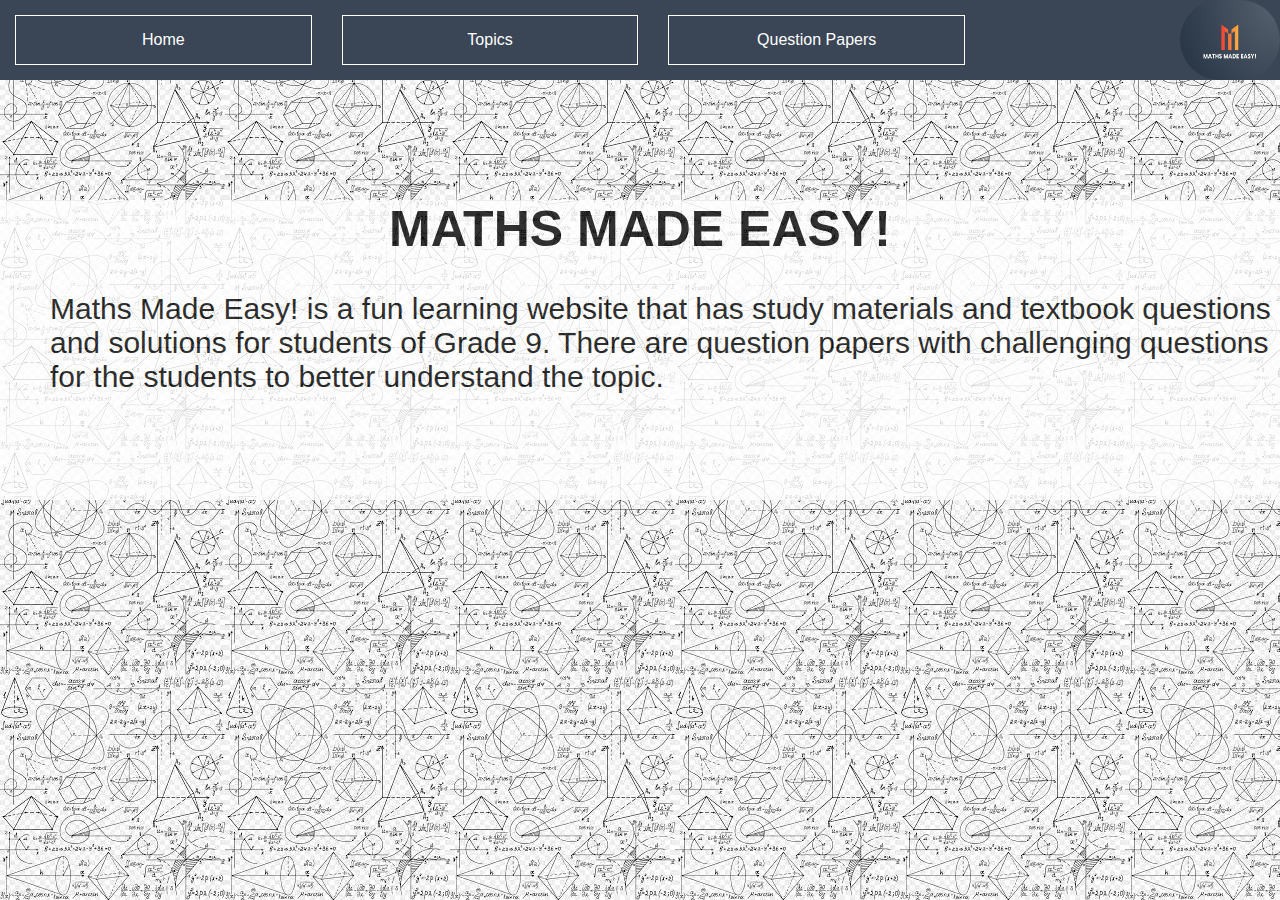
<file: index.html>
<html>
    <head>
        <title>MATHS MADE EASY!</title>
        <link rel = "stylesheet" href = "app.css">
    </head>
    <div class="rectangle">
    <p class="p" align="center"><strong>MATHS MADE EASY!</strong></p>
    <p class="p1"><br>Maths Made Easy! is a fun learning website that has study materials and textbook questions and solutions for students of Grade 9. There are question papers with challenging questions for the students to better understand the topic.</p>
</div>
    <body>
        <div class="menu-bar">
        <ul>
            <li><a href="index.html">Home</a></li>
            <li><a href="#">Topics</a>
                <div class="sub-menu-1 ">
                    <ul>
                        <li><a href="n.html">Number Systems</a></li>
                        <li><a href="p1.html">Polynomials</a></li>
                        <li><a href="l1.html">Linear Equation in Two Variables</a></li>
                        <li><a href="e1.html">Introduction to Euclid's Geometry</a></li>
                    </ul>
                </div>
            </li>
            <li><a href="#">Question Papers</a>
                <div class="sub-menu-2">
            <ul>
                <li class="menu"><a href="#">Questions Papers</a>
                    <div class="menus">
                <ul>
                    <li><a href="n1.html">Number Systems</a></li>
                    <li><a href="p2.html">Polynomials</a></li>
                    <li><a href="l2.html">Linear Equation in Two Variables</a></li>
                    <li><a href="e2.html">Introduction to Euclid's Geometry</a></li>
                </ul>
            </div>
                <li class="menu-2">Textbook Questions & Solutions
                    <div class="menu2">
                    <ul>
                        <li><a href="t.html">Number Systems</a></li>
                        <li><a href="p.html">Polynomials</a></li>
                        <li><a href="l.html">Linear Equation in Two Variables</a></li>
                        <li><a href="e.html">Introduction to Euclid's Geometry</a></li>
                        <li><a href="li.html">Lines and Angles</a></li>
                    </ul>
                </div>
                </li>
            </li>
            </ul>
        </div>
    </li>
        <img src = "logom.png" height="100" width="100">
    </body>
</html>
</file>
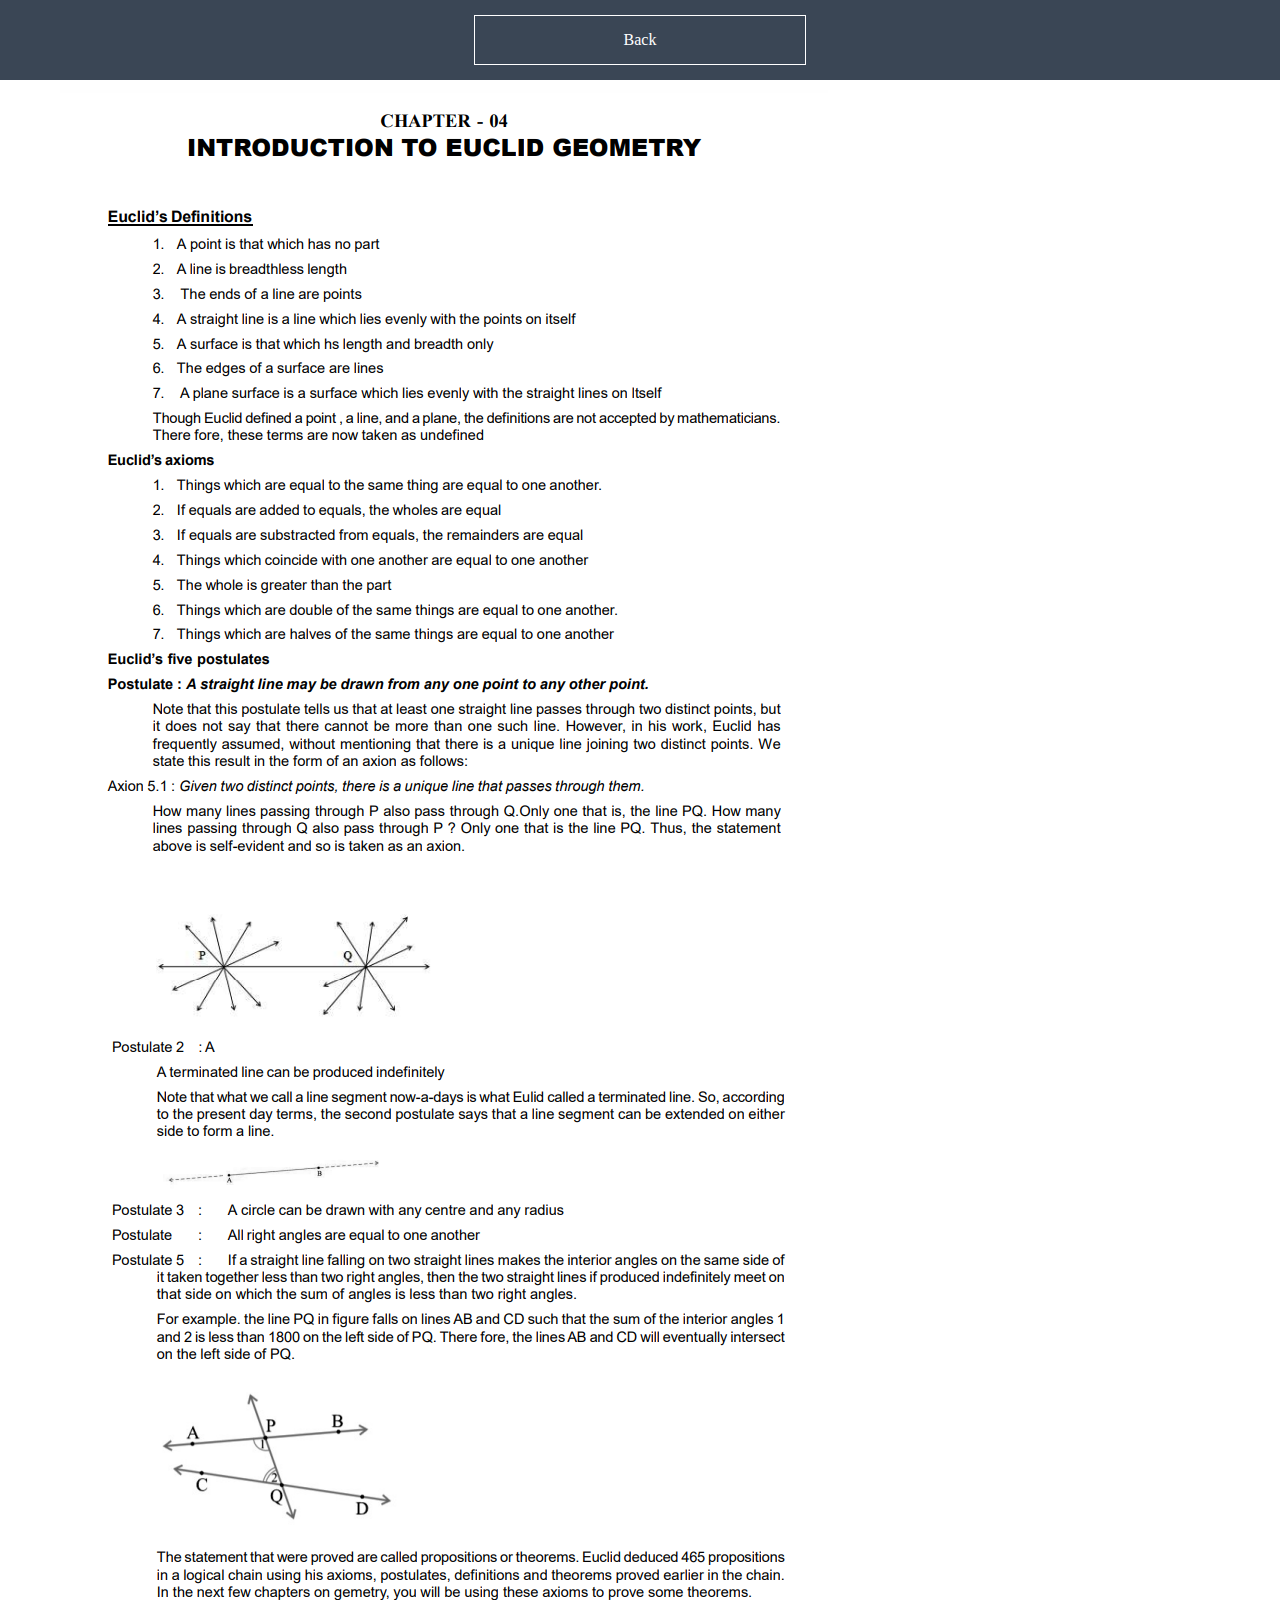
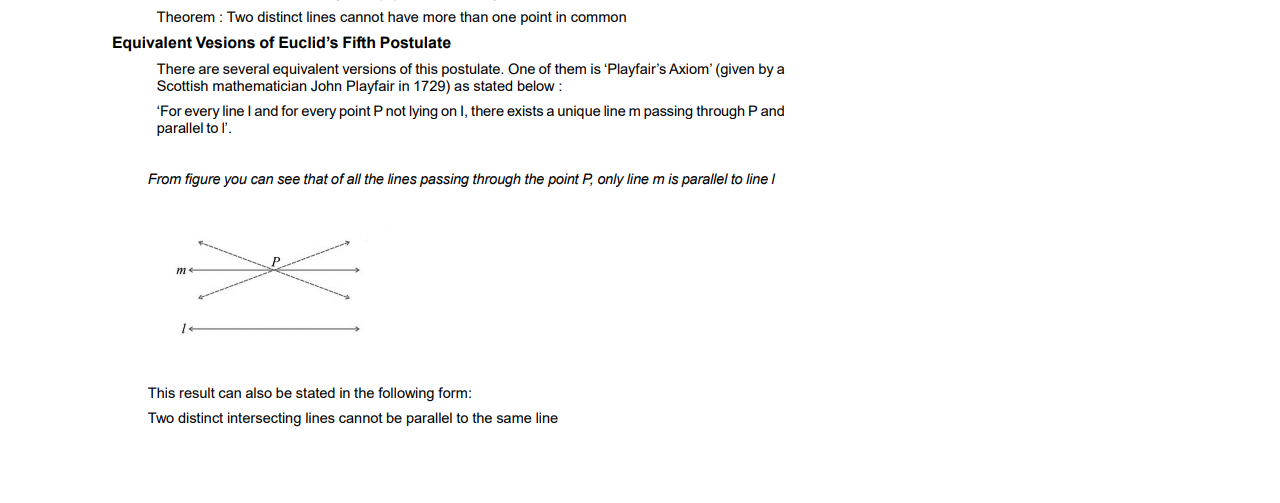
<file: e1.html>
<html>
    <div class="o">
        <ul>
            <li><a href="index.html">Back</a></li>
        </ul>
    </div>
    <img src="17.png">
    <img src="18.png">
    <img src="19.png">

    <style>
        *{
            margin: 0;
            padding: 0;
        }
        .o {
    background-color: #3A4655;
    text-align: center;
}
.o ul {
    display: inline-flex;
    list-style: none;
    color: white;
}
.o ul li {
    width: 300px;
    margin: 15px;
    padding: 15px;
    border: 1px white solid;
}
.o ul li a {
    text-decoration: none;
    color: white;
}
.o ul li:hover {
    background: #4D5866;
}
img {
    margin-left: 50;
    padding: 10;
}
    </style>
</html>
</file>
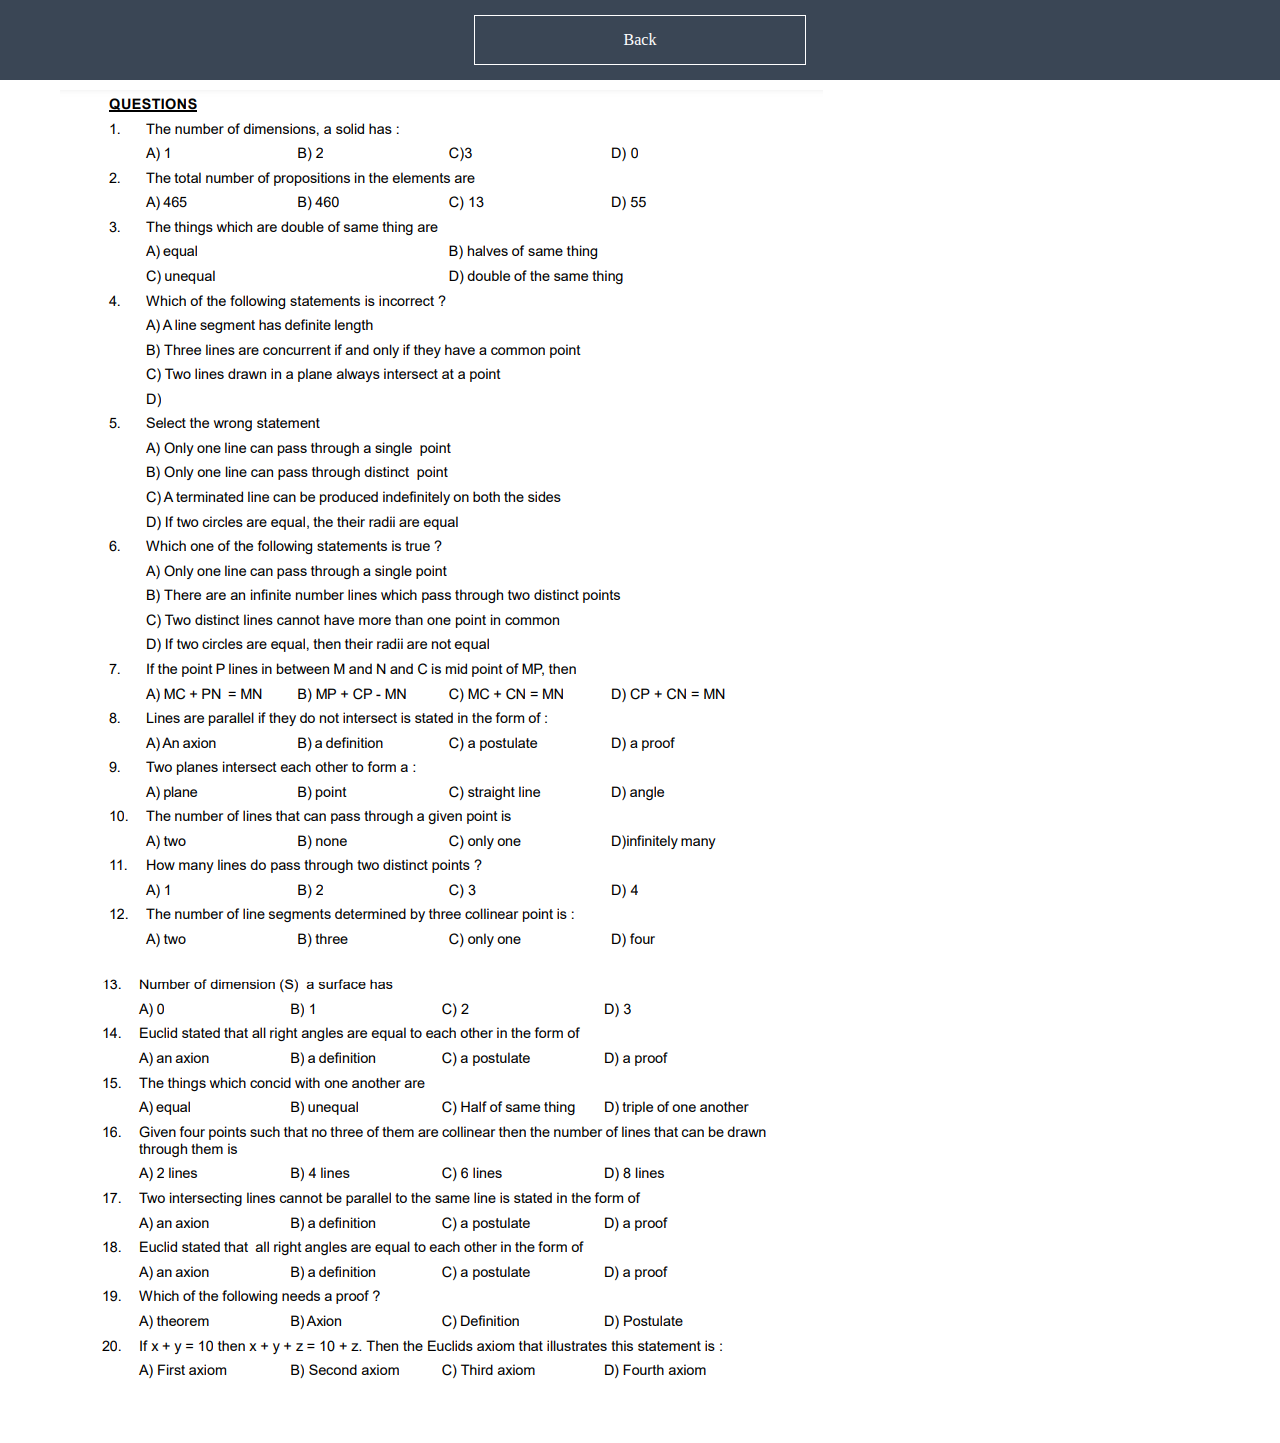
<file: e2.html>
<html>
    <div class="o">
        <ul>
            <li><a href="index.html">Back</a></li>
        </ul>
    </div>
    <img src="30.png">
    <img src="31.png">
    <style>
        *{
            margin: 0;
            padding: 0;
        }
        .o {
    background-color: #3A4655;
    text-align: center;
}
.o ul {
    display: inline-flex;
    list-style: none;
    color: white;
}
.o ul li {
    width: 300px;
    margin: 15px;
    padding: 15px;
    border: 1px white solid;
}
.o ul li a {
    text-decoration: none;
    color: white;
}
.o ul li:hover {
    background: #4D5866;
}
img {
    margin-left: 50;
    padding: 10;
}
    </style>
</html>
</file>
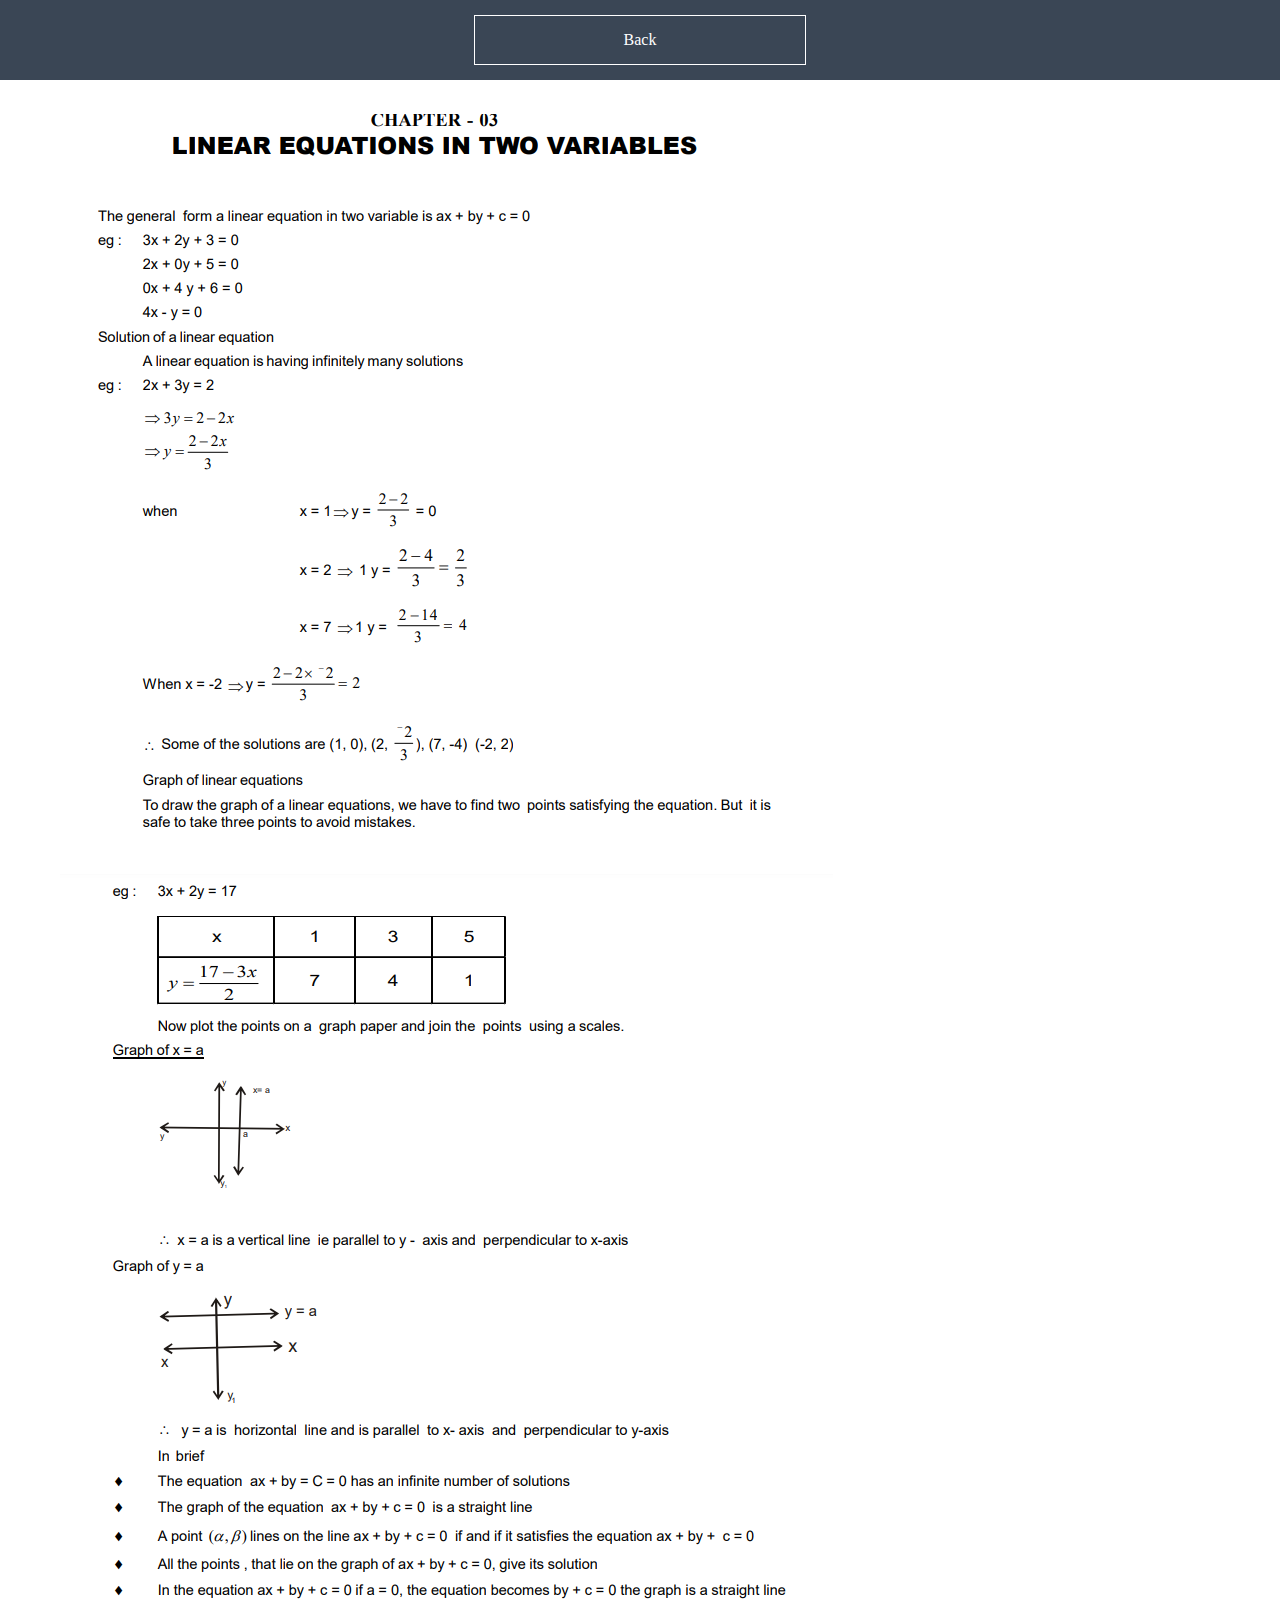
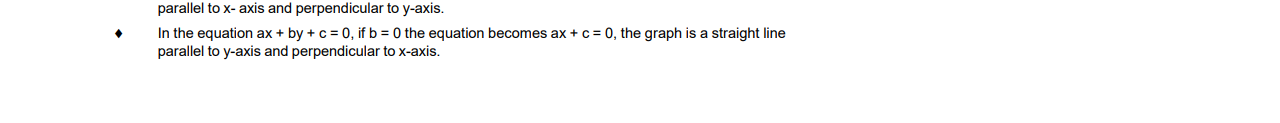
<file: l1.html>
<html>
    <div class="o">
        <ul>
            <li><a href="index.html">Back</a></li>
        </ul>
    </div>
    <img src="15.png">
    <img src="16.png">
    <style>
        *{
            margin: 0;
            padding: 0;
        }
        .o {
    background-color: #3A4655;
    text-align: center;
}
.o ul {
    display: inline-flex;
    list-style: none;
    color: white;
}
.o ul li {
    width: 300px;
    margin: 15px;
    padding: 15px;
    border: 1px white solid;
}
.o ul li a {
    text-decoration: none;
    color: white;
}
.o ul li:hover {
    background: #4D5866;
}
img {
    margin-left: 50;
    padding: 10;
}
    </style>
</html>
</file>
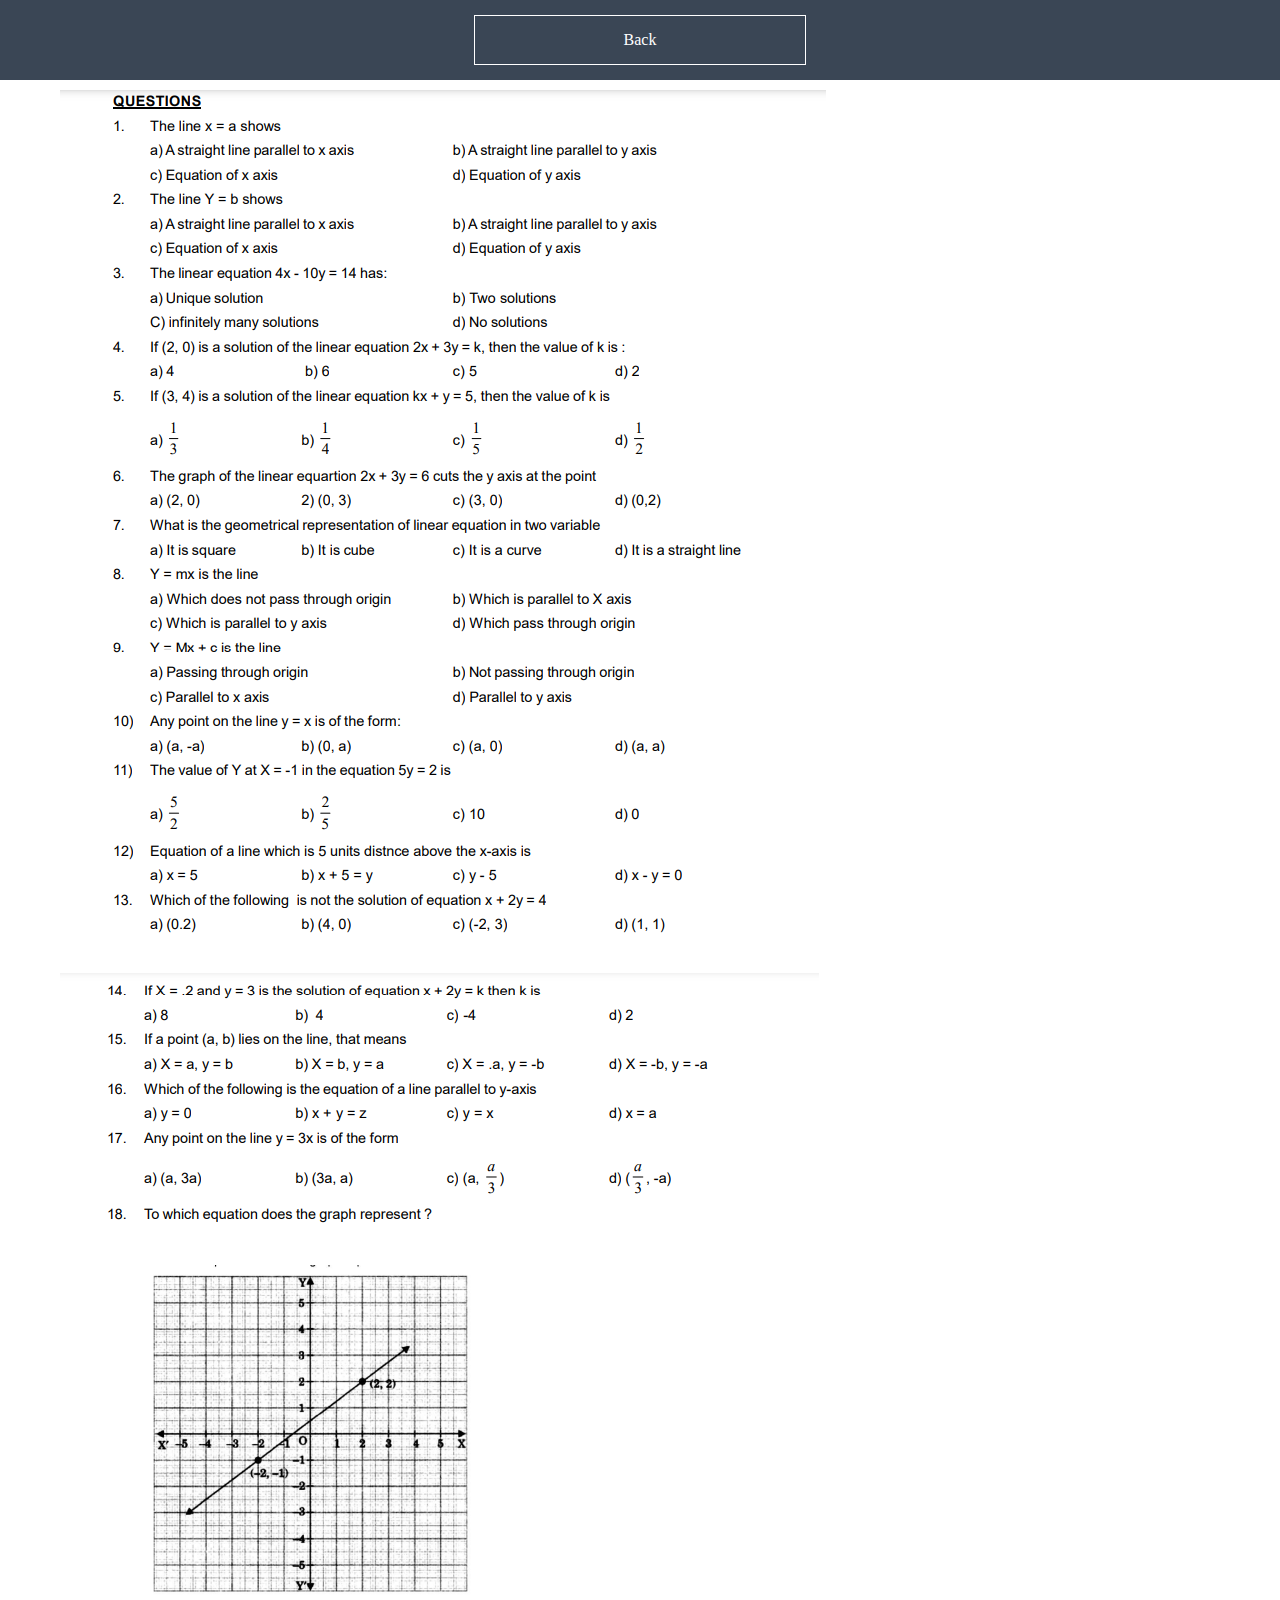
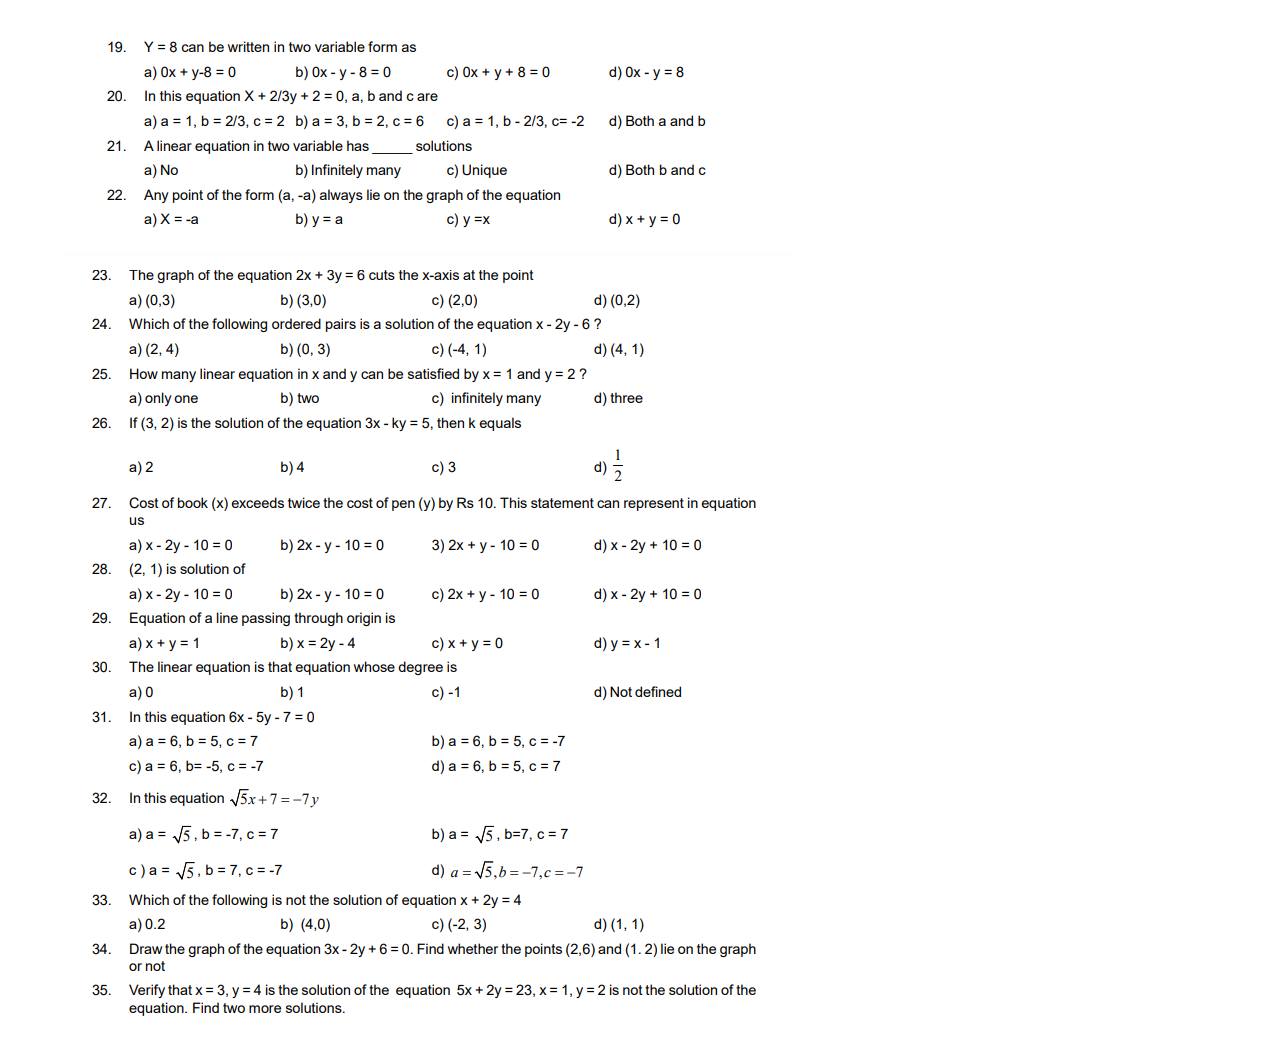
<file: l2.html>
<html>
    <div class="o">
        <ul>
            <li><a href="index.html">Back</a></li>
        </ul>
    </div>
    <img src="27.png">
    <img src="28.png">
    <img src="29.png">
    <style>
        *{
            margin: 0;
            padding: 0;
        }
        .o {
    background-color: #3A4655;
    text-align: center;
}
.o ul {
    display: inline-flex;
    list-style: none;
    color: white;
}
.o ul li {
    width: 300px;
    margin: 15px;
    padding: 15px;
    border: 1px white solid;
}
.o ul li a {
    text-decoration: none;
    color: white;
}
.o ul li:hover {
    background: #4D5866;
}
img {
    margin-left: 50;
    padding: 10;
}
    </style>
</html>
</file>
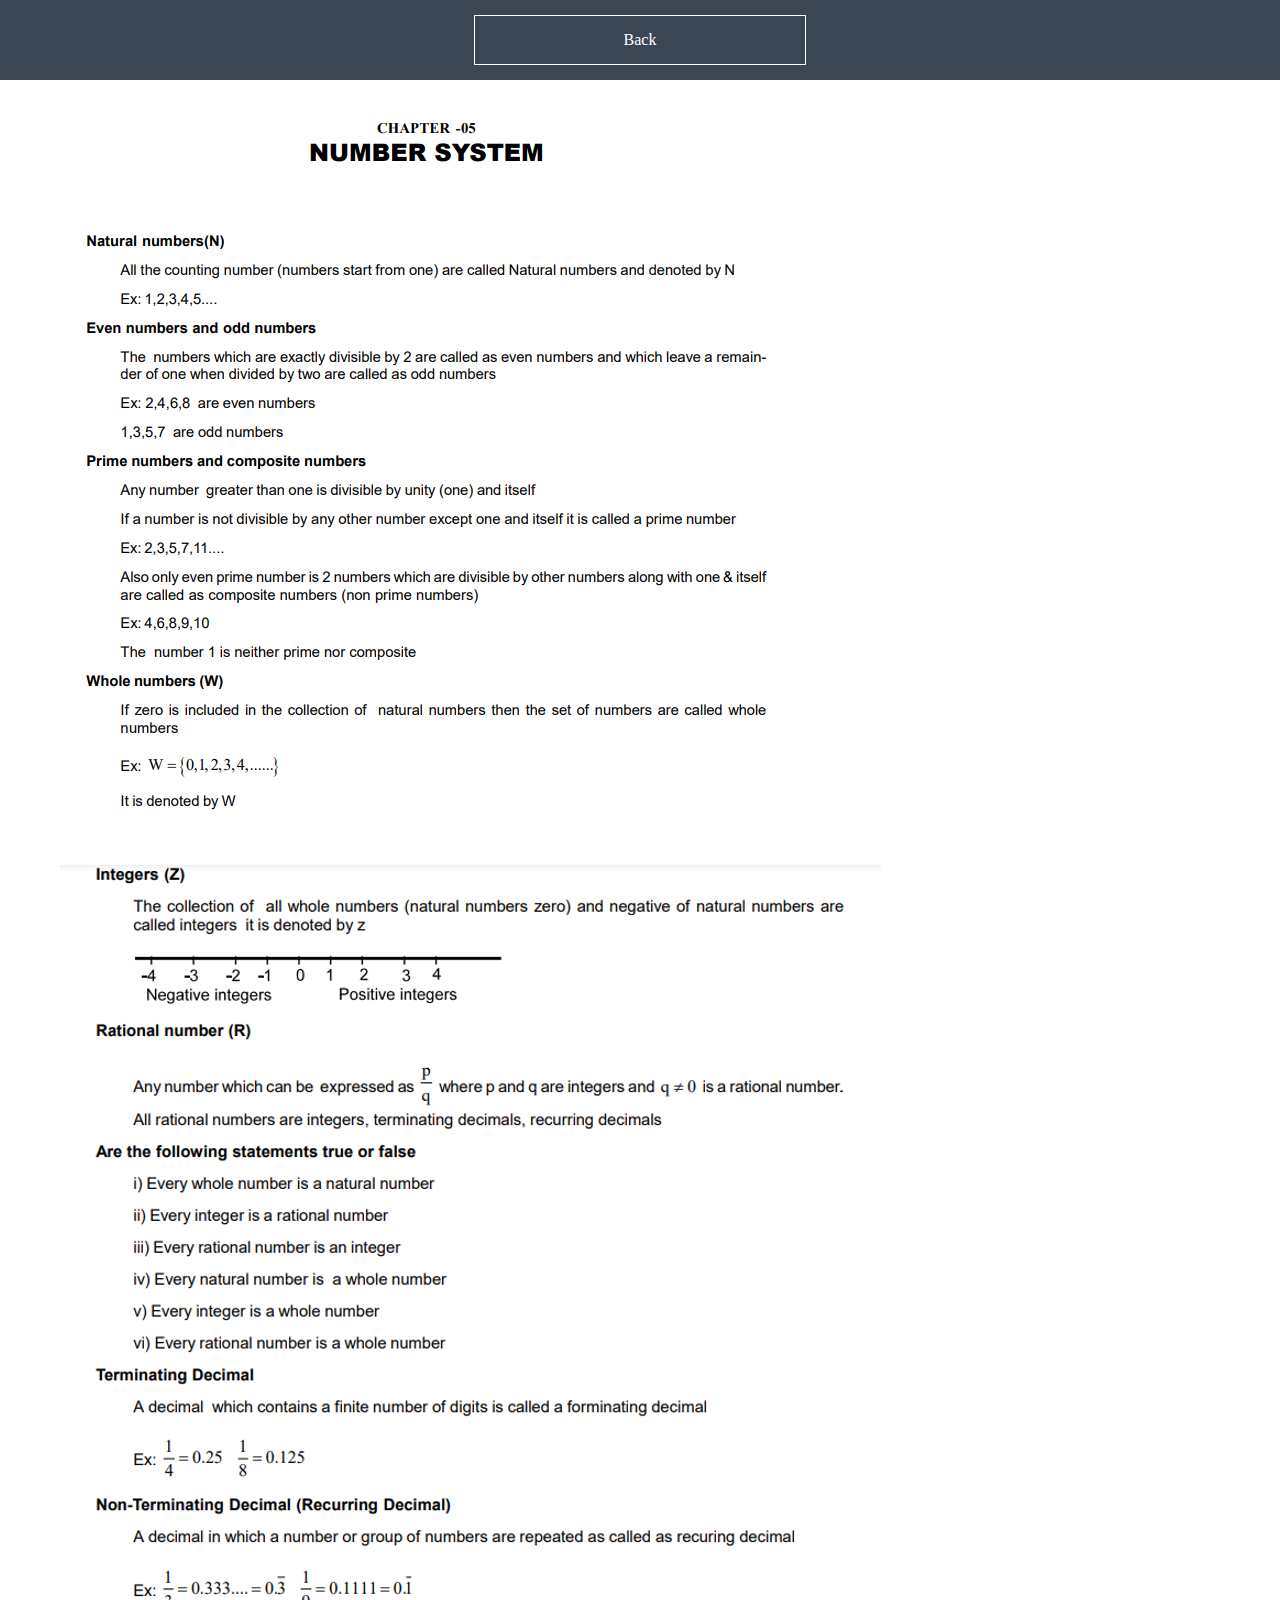
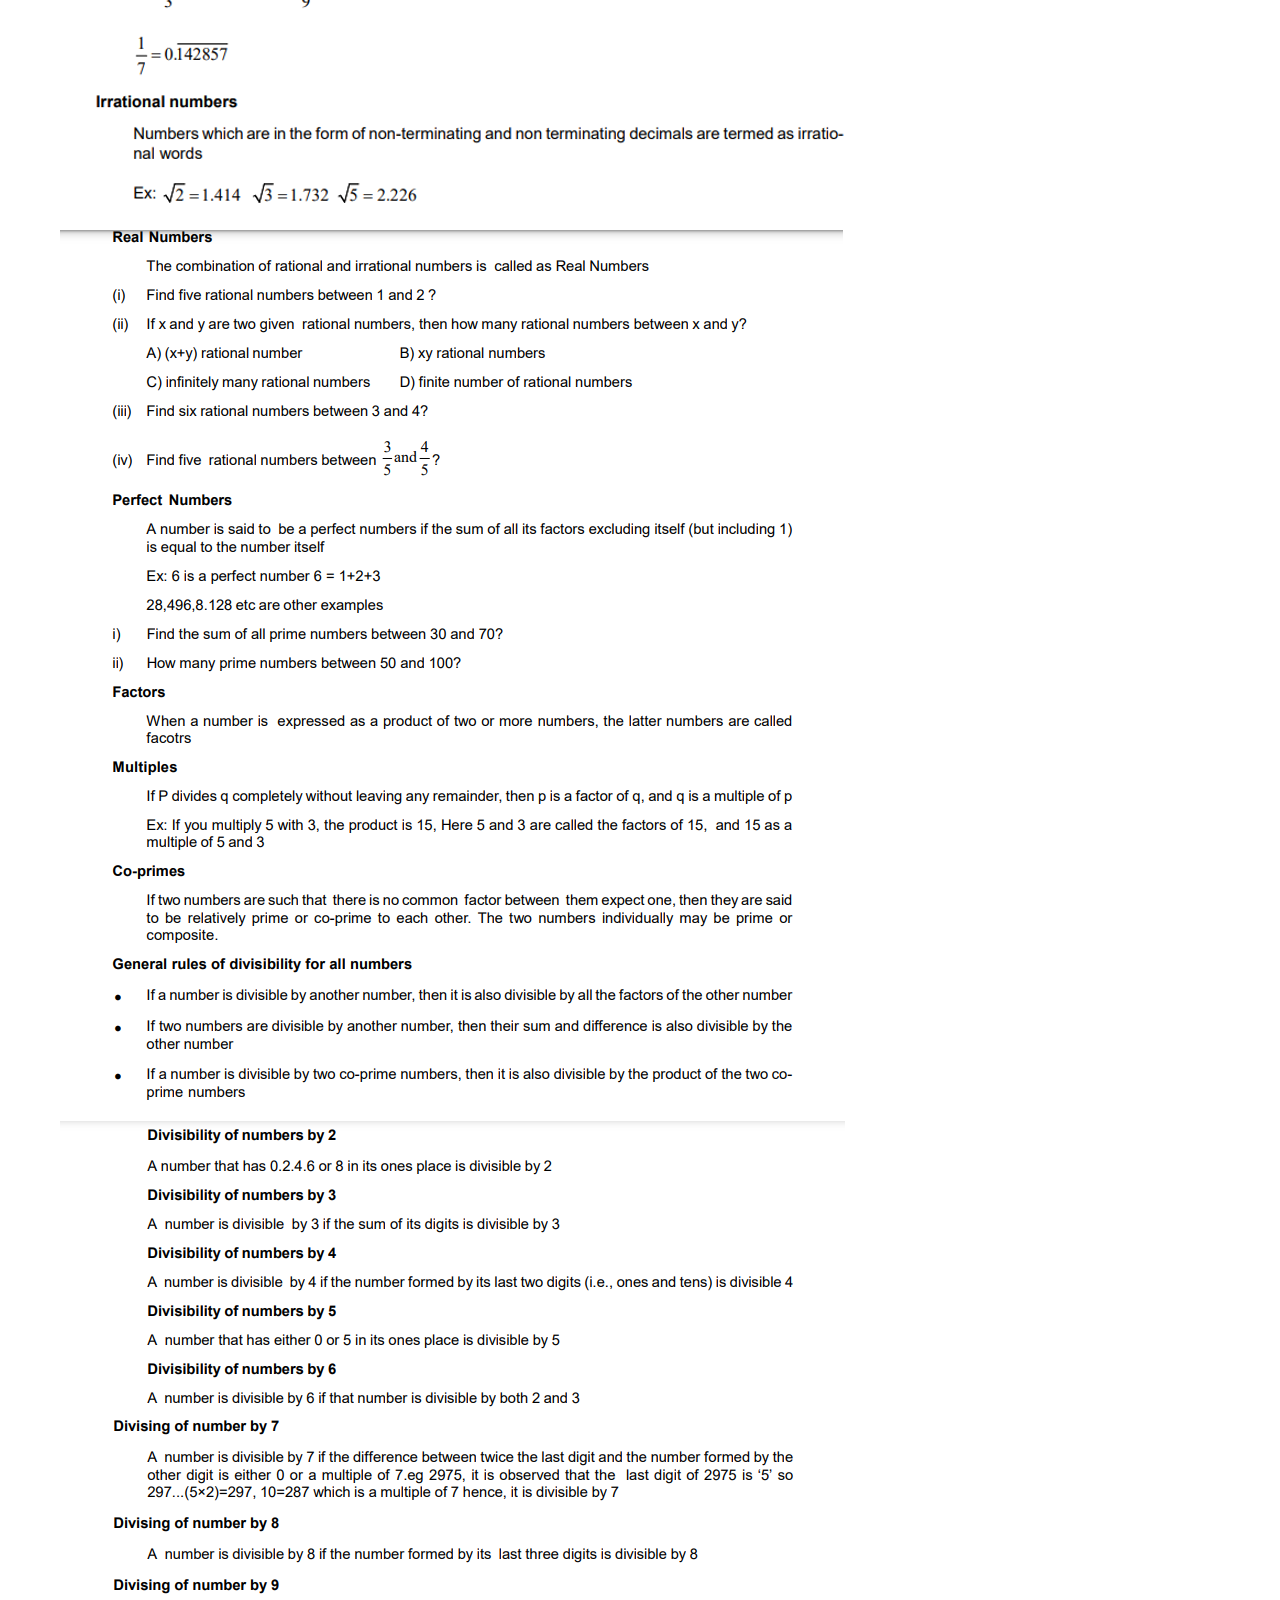
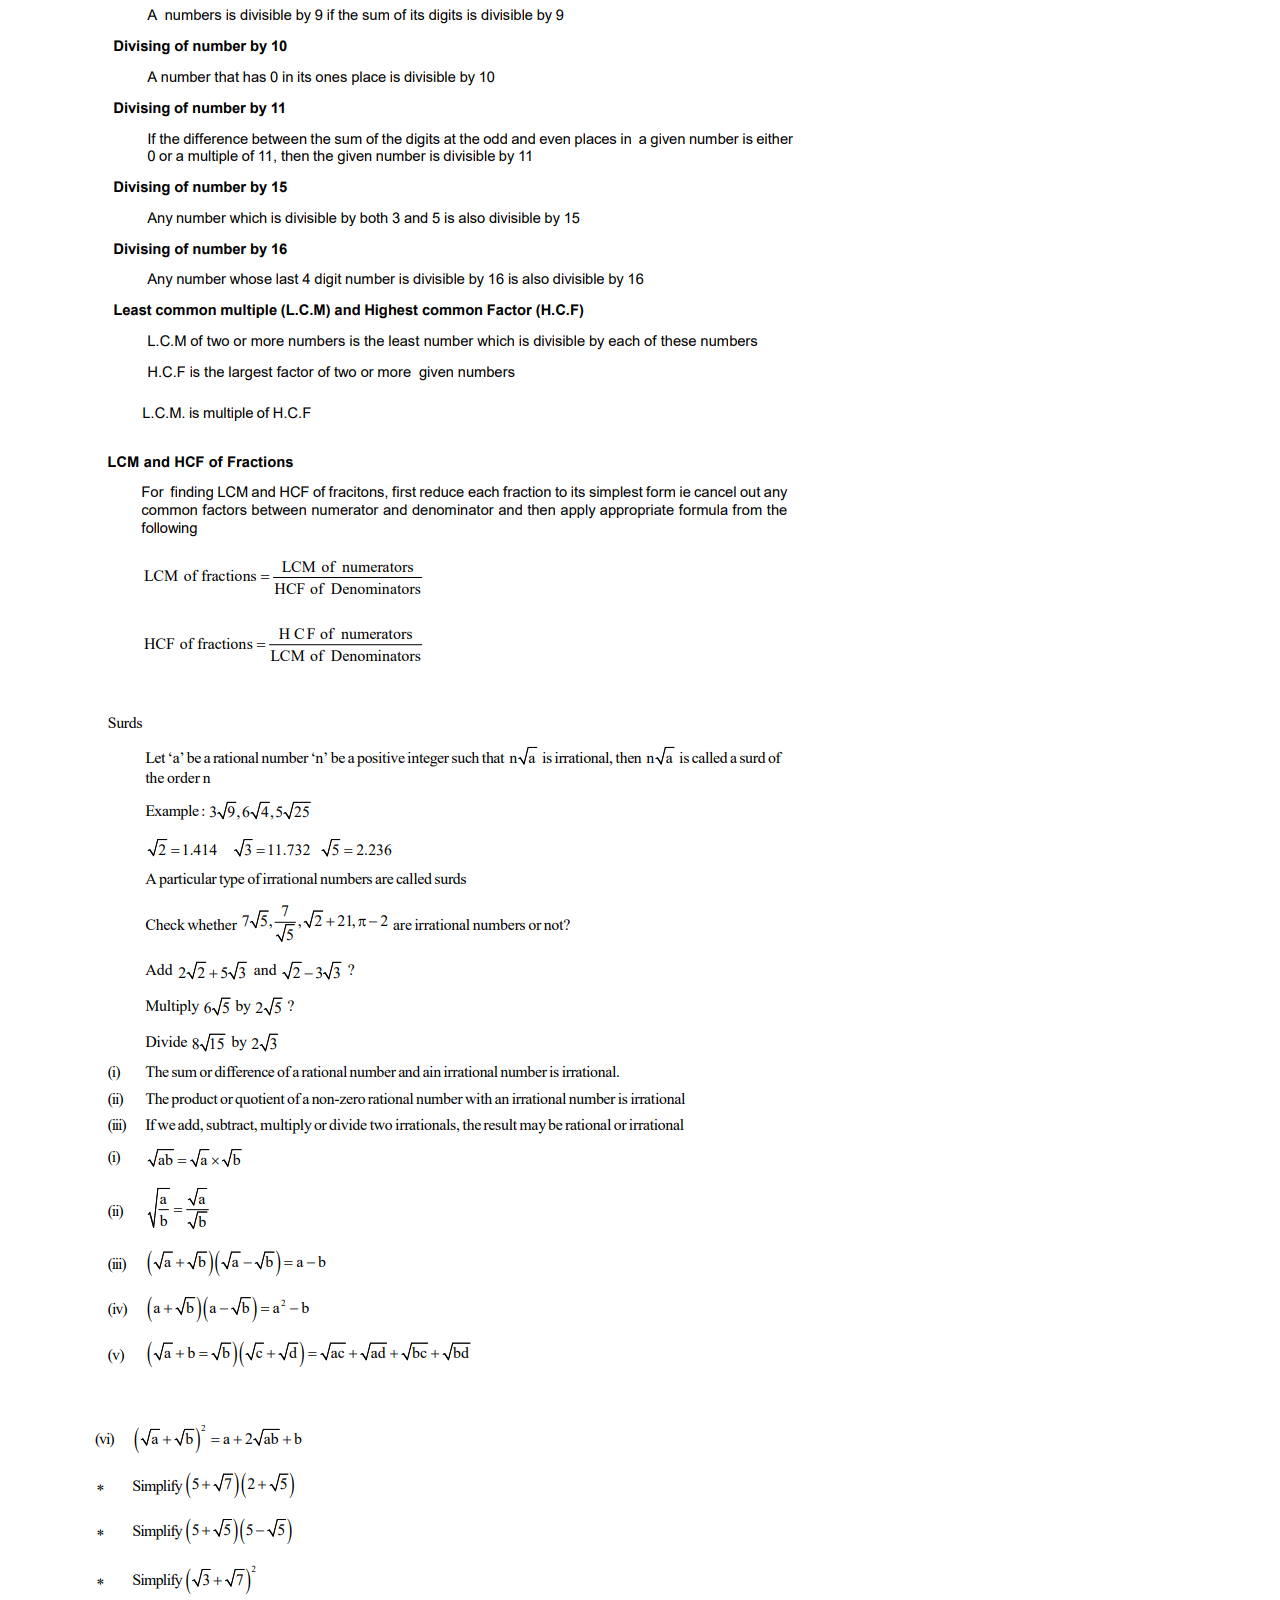
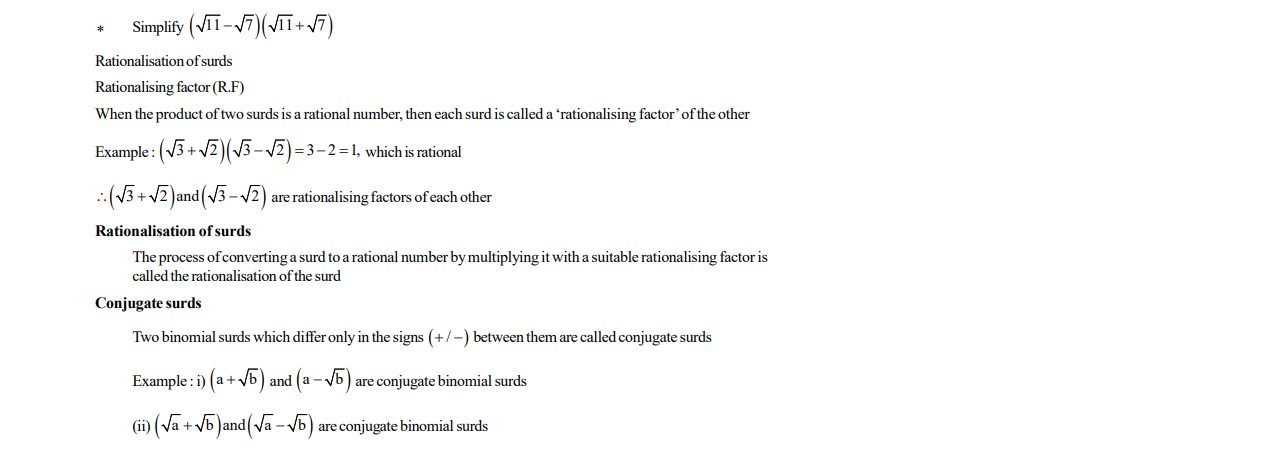
<file: n.html>
<html>
    <div class="o">
        <ul>
            <li><a href="index.html">Back</a></li>
        </ul>
    </div>
    <img src="1.png">
    <img src="2.png">
    <img src="3.png">
    <img src="4.png">
    <img src="5.png">
    <img src="6.png">
    <img src="22.png">
    <img src="23.png">
    <style>
        *{
            margin: 0;
            padding: 0;
        }
        .o {
    background-color: #3A4655;
    text-align: center;
}
.o ul {
    display: inline-flex;
    list-style: none;
    color: white;
}
.o ul li {
    width: 300px;
    margin: 15px;
    padding: 15px;
    border: 1px white solid;
}
.o ul li a {
    text-decoration: none;
    color: white;
}
.o ul li:hover {
    background: #4D5866;
}
img {
    margin-left: 50;
    padding: 10;
}
    </style>
</html>
</file>
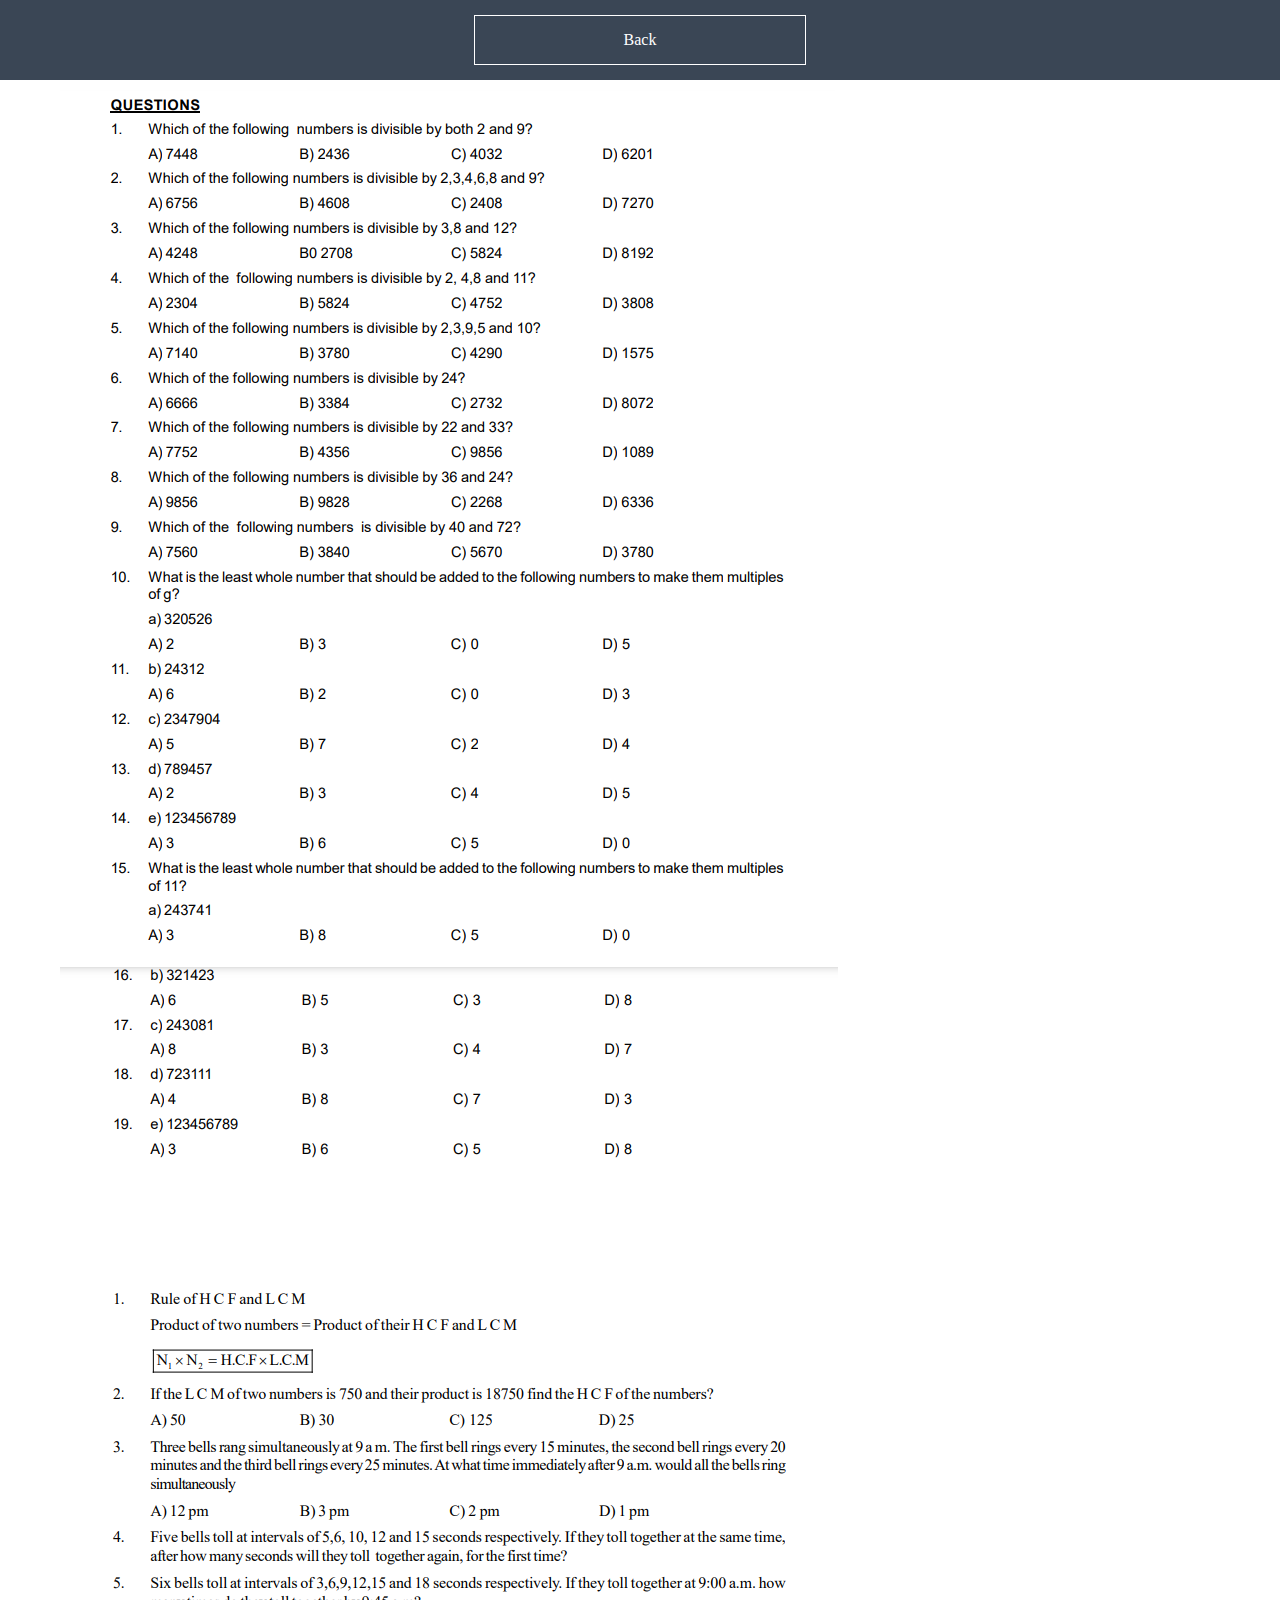
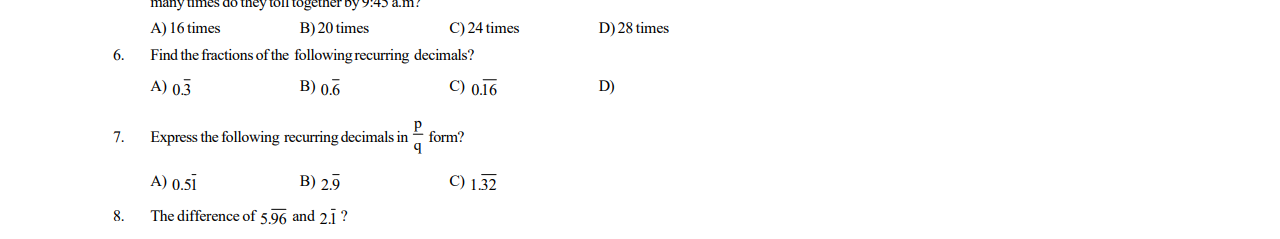
<file: n1.html>
<html>
    <div class="o">
        <ul>
            <li><a href="index.html">Back</a></li>
        </ul>
    </div>
    <img src="20.png">
    <img src="21.png">
    <style>
        *{
            margin: 0;
            padding: 0;
        }
        .o {
    background-color: #3A4655;
    text-align: center;
}
.o ul {
    display: inline-flex;
    list-style: none;
    color: white;
}
.o ul li {
    width: 300px;
    margin: 15px;
    padding: 15px;
    border: 1px white solid;
}
.o ul li a {
    text-decoration: none;
    color: white;
}
.o ul li:hover {
    background: #4D5866;
}
img {
    margin-left: 50;
    padding: 10;
}
    </style>
</html>
</file>
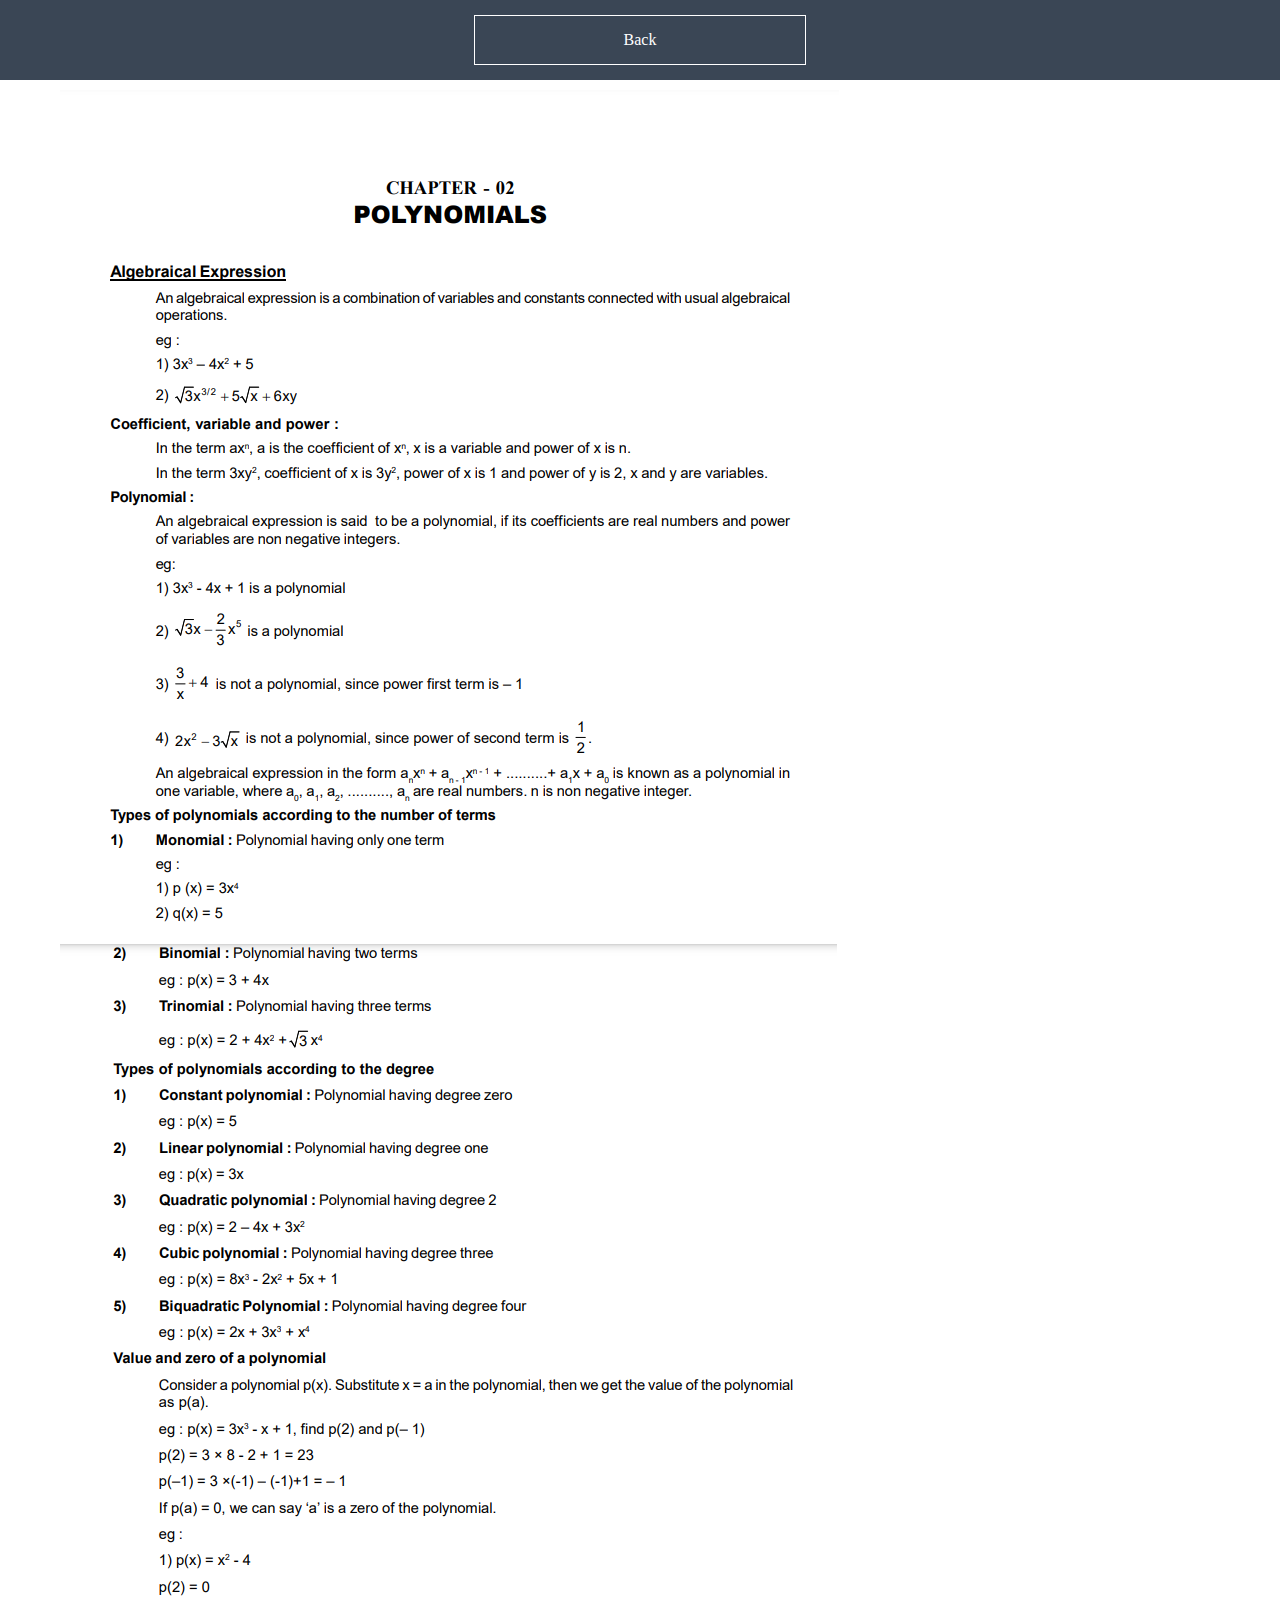
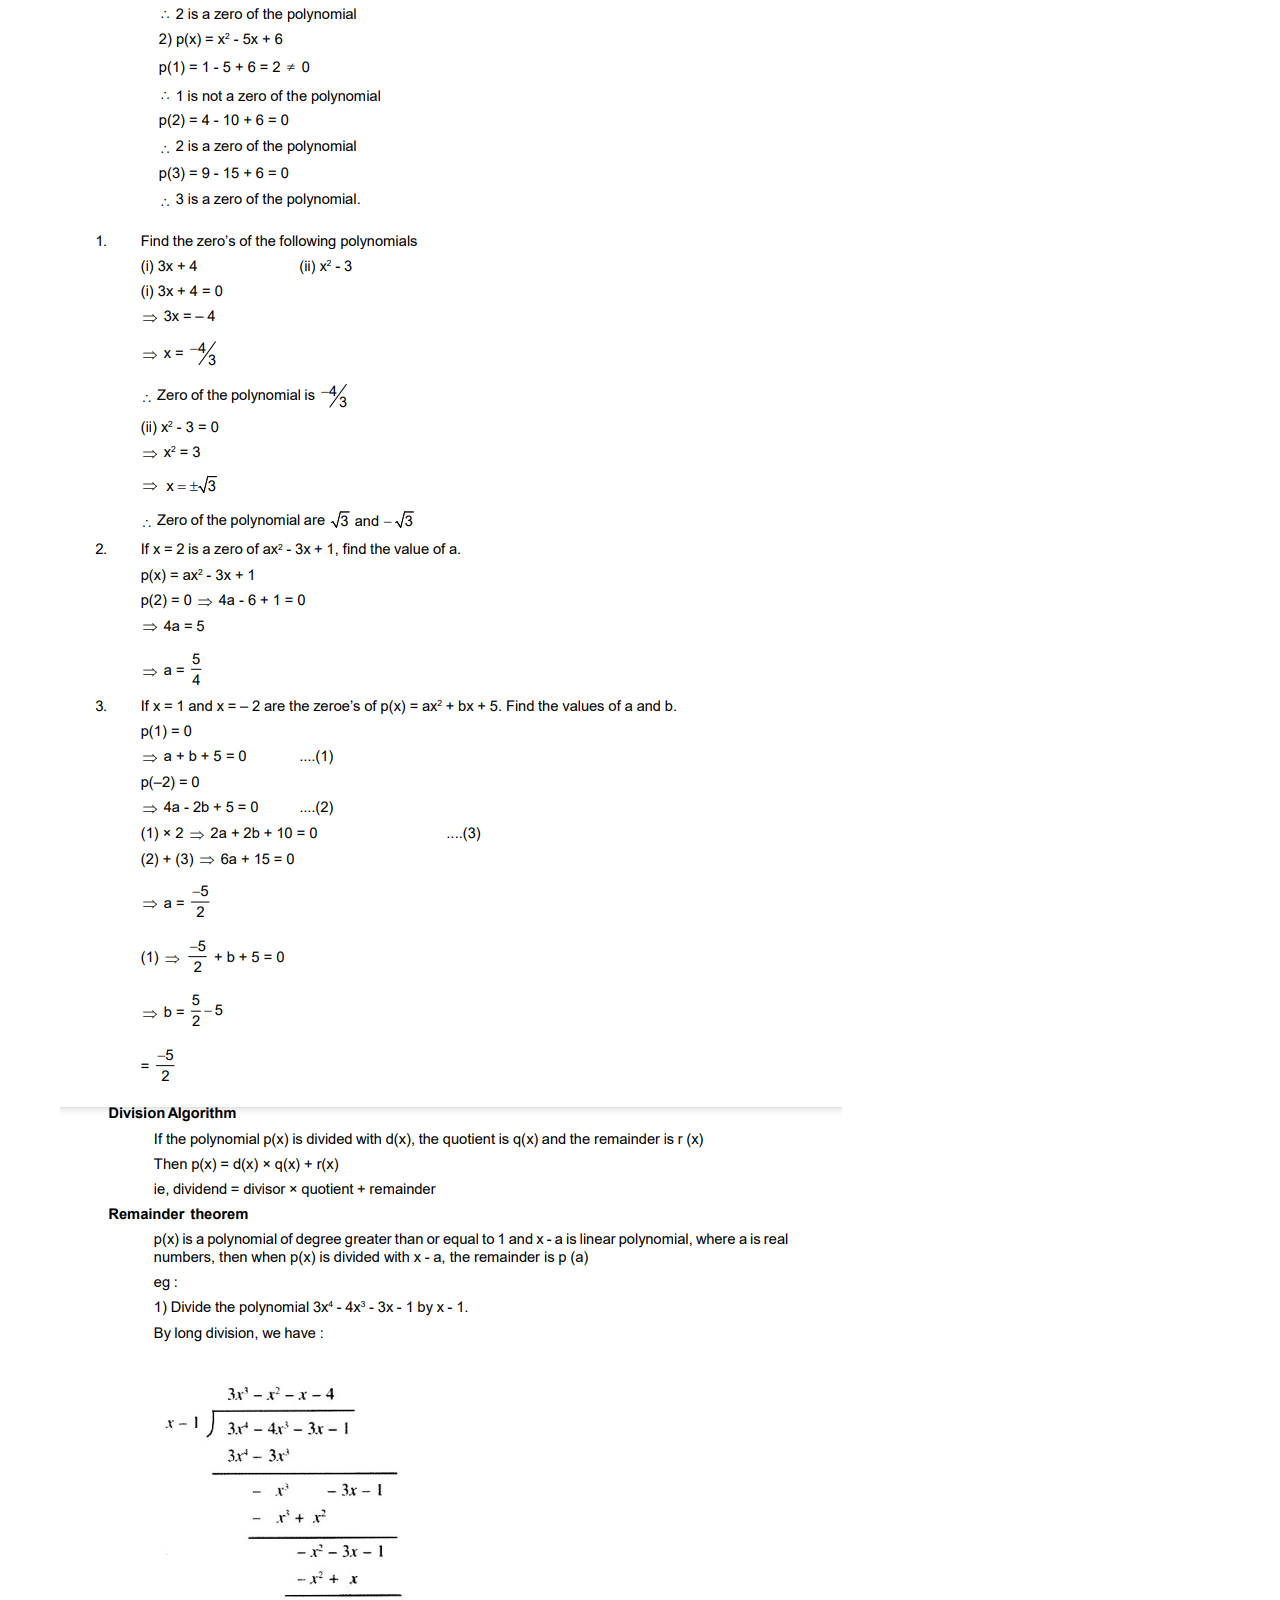
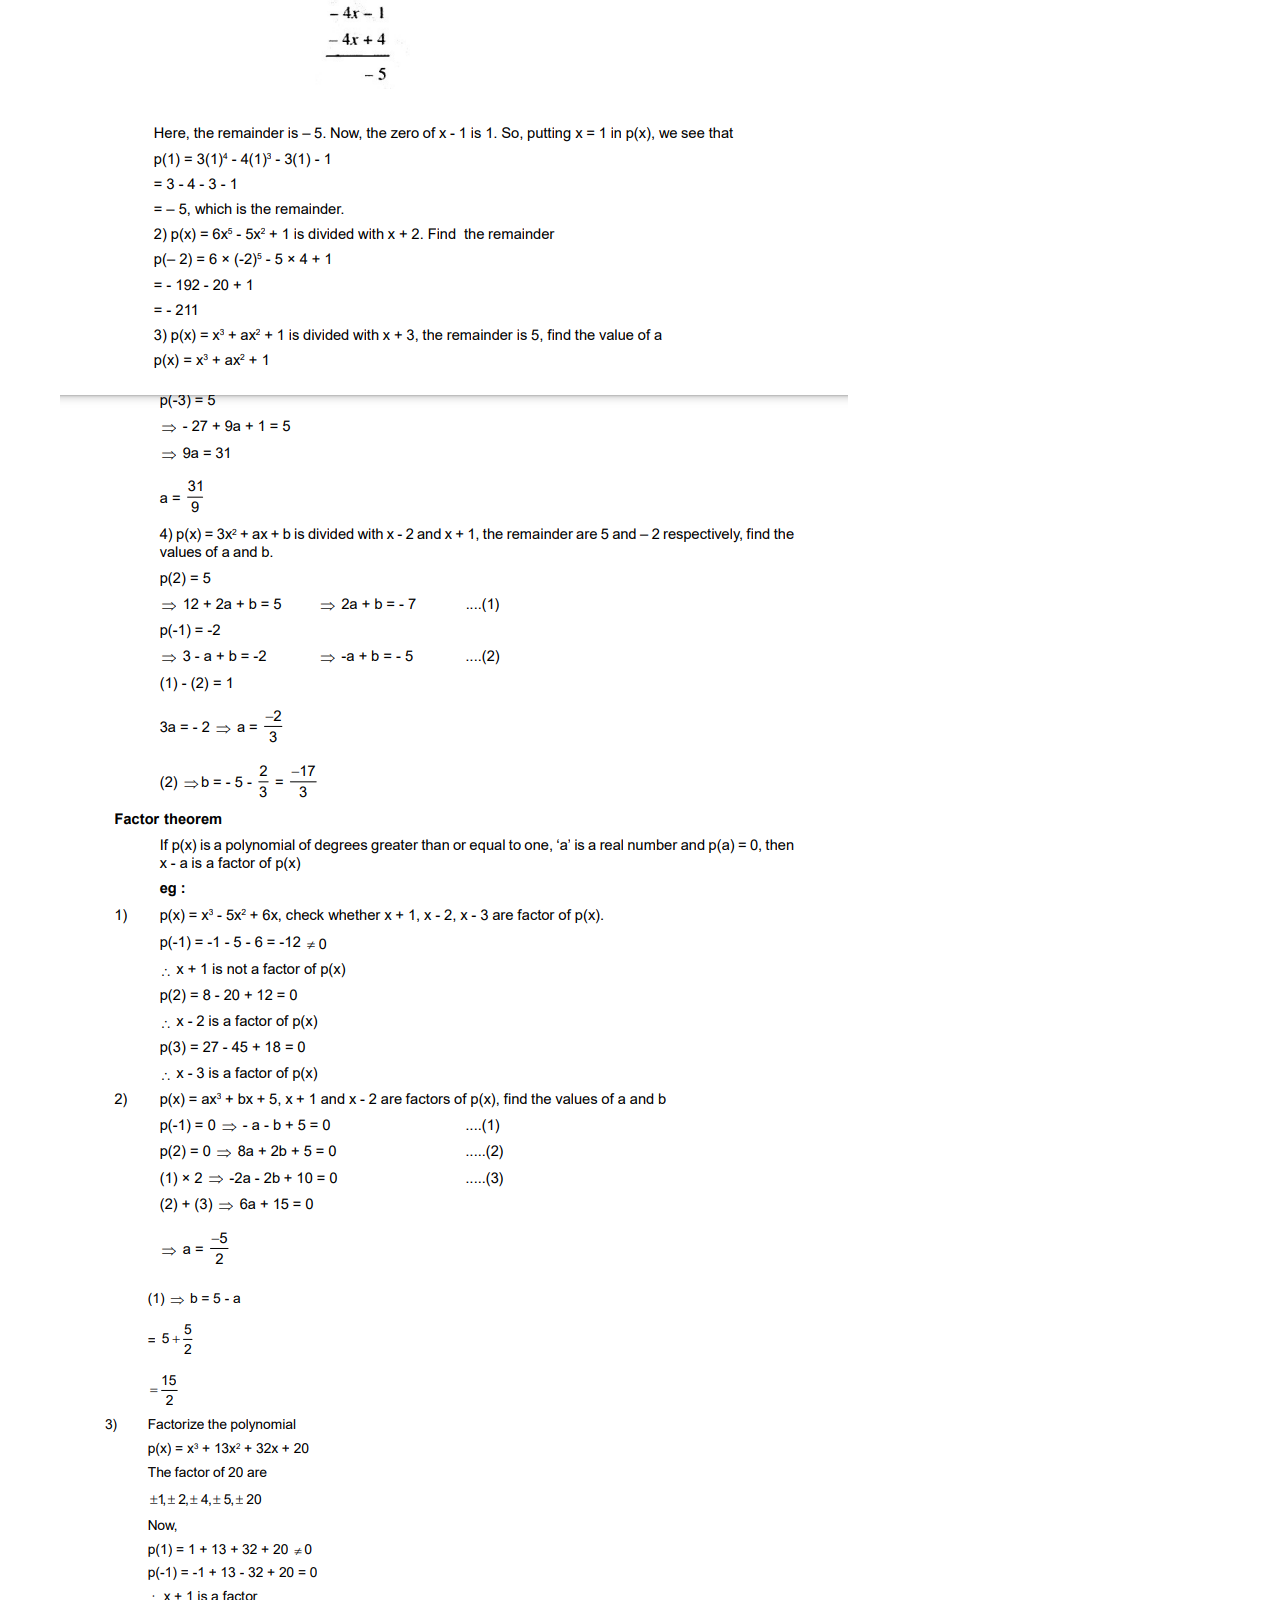
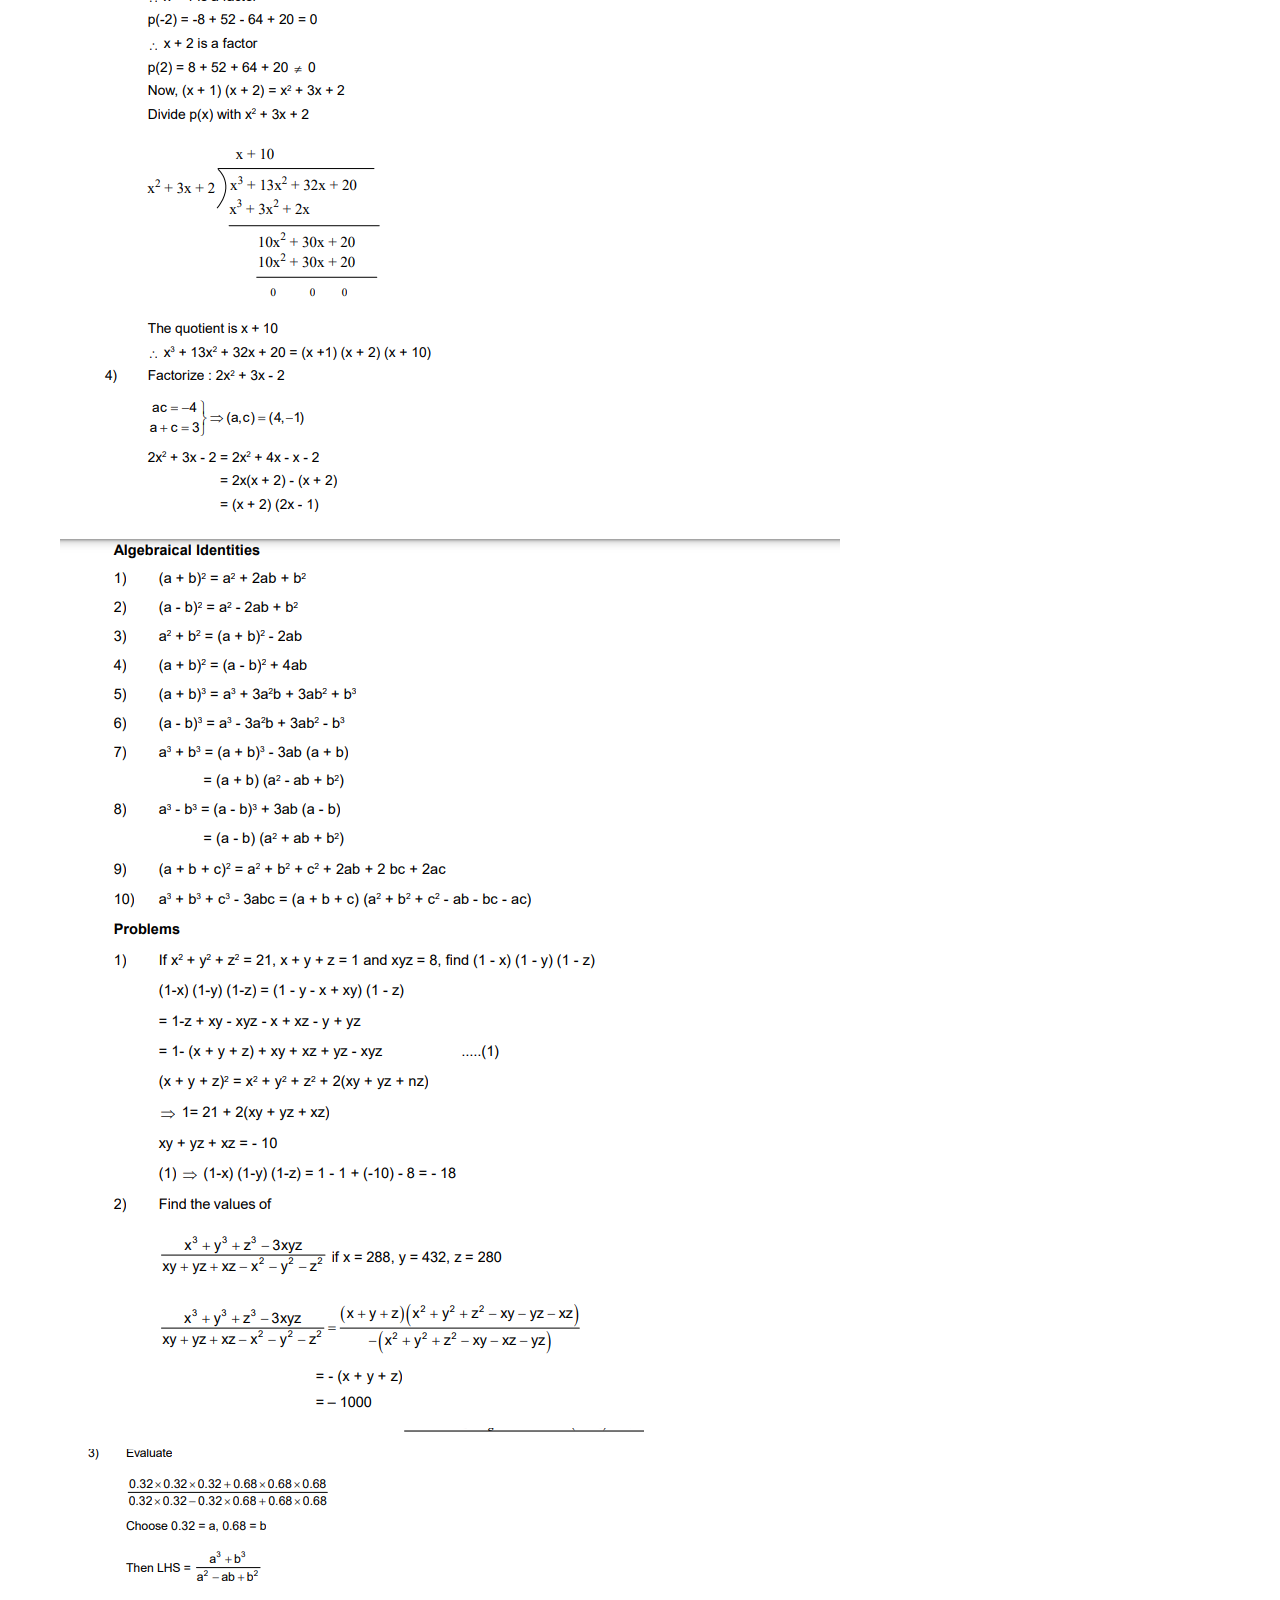
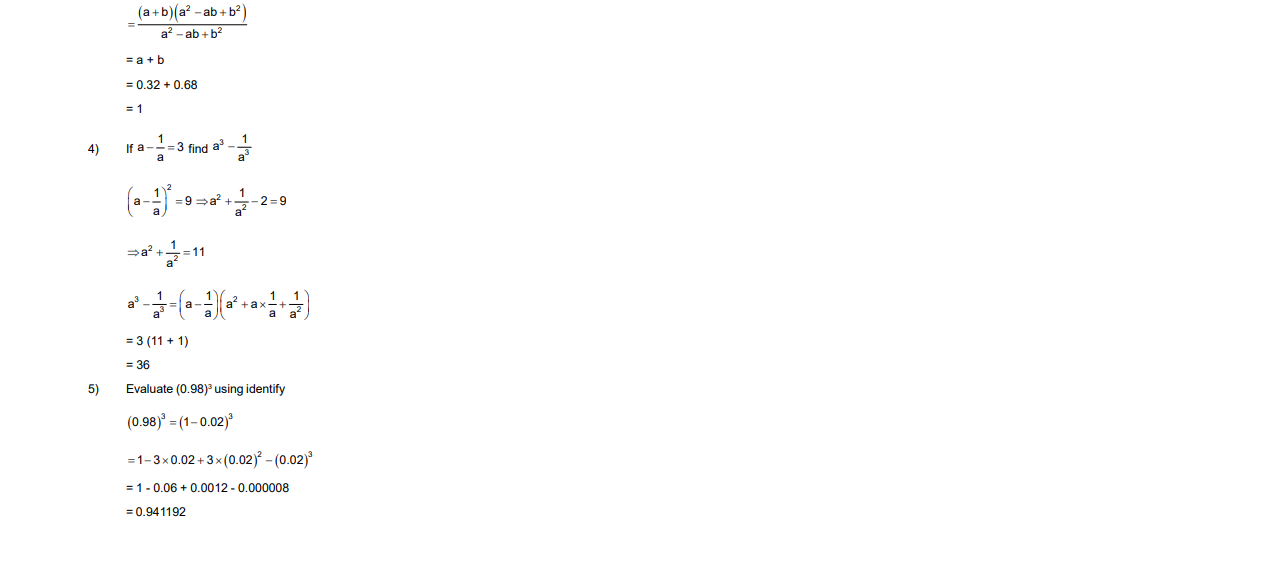
<file: p1.html>
<html>
    <div class="o">
        <ul>
            <li><a href="index.html">Back</a></li>
        </ul>
    </div>
    <img src="7.png">
    <img src="8.png">
    <img src="9.png">
    <img src="10.png">
    <img src="11.png">
    <img src="12.png">
    <img src="13.png">
    <img src="14.png">
    <style>
        *{
            margin: 0;
            padding: 0;
        }
        .o {
    background-color: #3A4655;
    text-align: center;
}
.o ul {
    display: inline-flex;
    list-style: none;
    color: white;
}
.o ul li {
    width: 300px;
    margin: 15px;
    padding: 15px;
    border: 1px white solid;
}
.o ul li a {
    text-decoration: none;
    color: white;
}
.o ul li:hover {
    background: #4D5866;
}
img {
    margin-left: 50;
    padding: 10;
}
    </style>
</html>
</file>
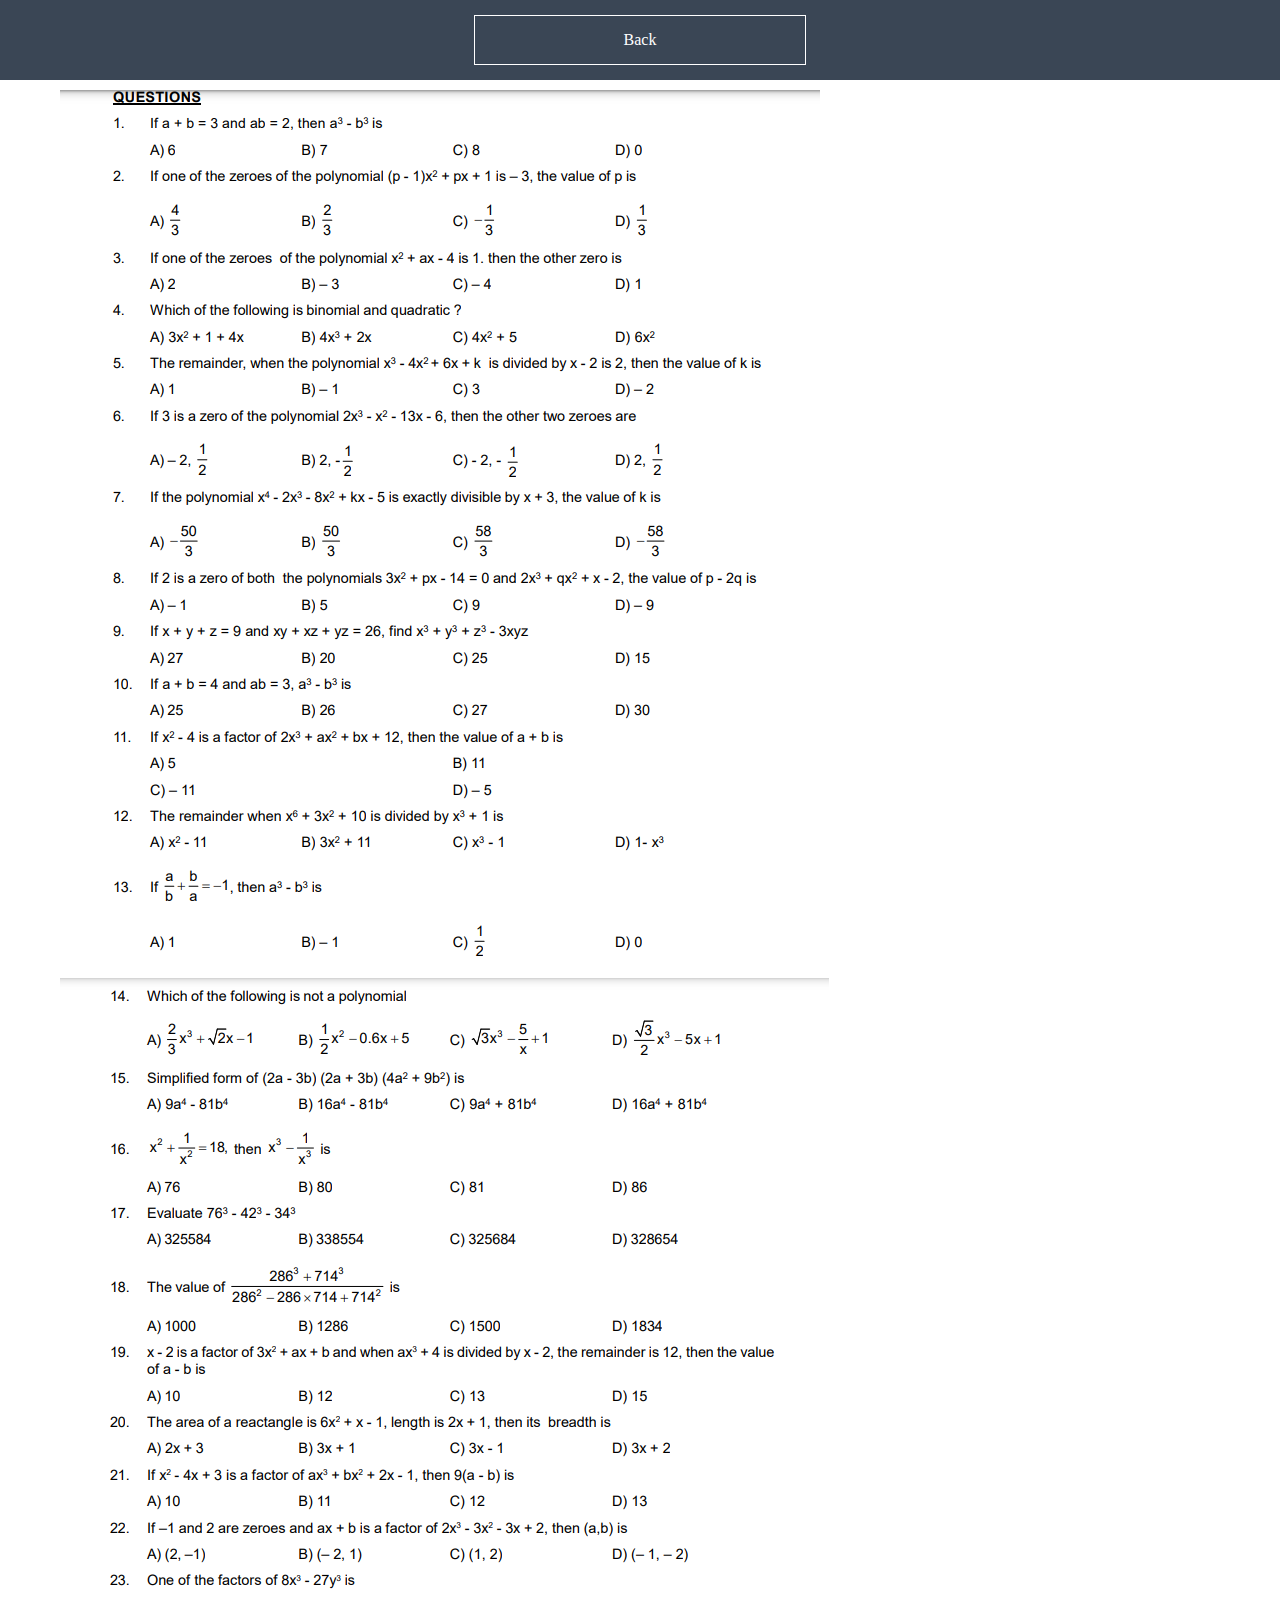
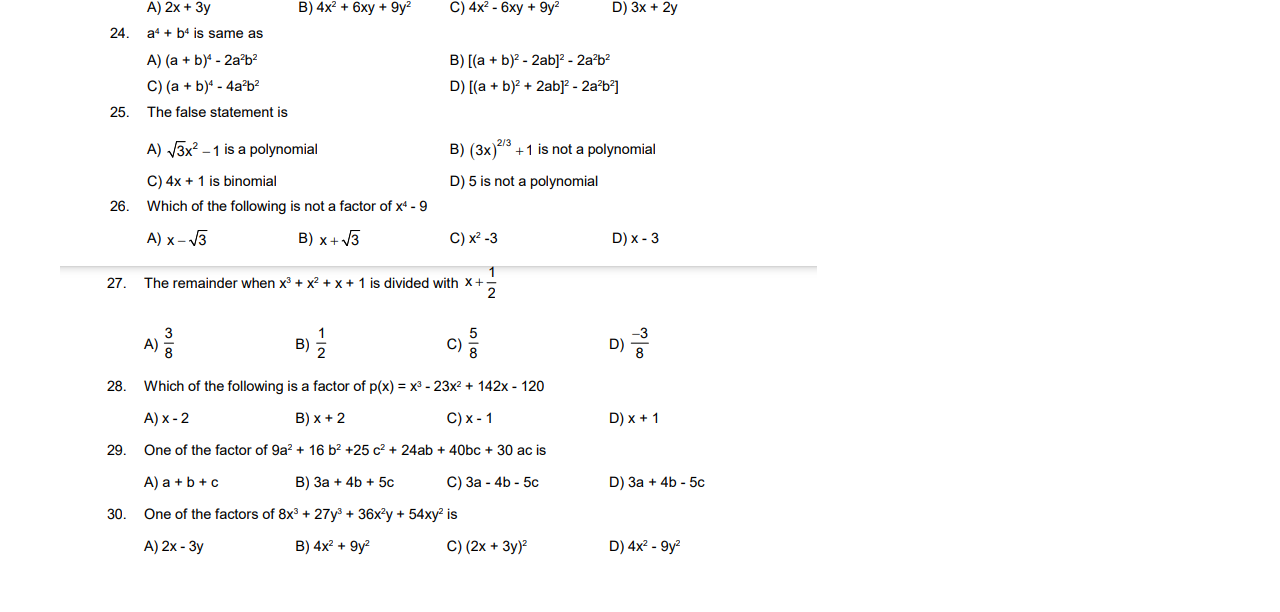
<file: p2.html>
<html>
    <div class="o">
        <ul>
            <li><a href="index.html">Back</a></li>
        </ul>
    </div>
    <img src="24.png">
    <img src="25.png">
    <img src="26.png">
    <style>
        *{
            margin: 0;
            padding: 0;
        }
        .o {
    background-color: #3A4655;
    text-align: center;
}
.o ul {
    display: inline-flex;
    list-style: none;
    color: white;
}
.o ul li {
    width: 300px;
    margin: 15px;
    padding: 15px;
    border: 1px white solid;
}
.o ul li a {
    text-decoration: none;
    color: white;
}
.o ul li:hover {
    background: #4D5866;
}
img {
    margin-left: 50;
    padding: 10;
}
    </style>
</html>
</file>
<file: app.css>
*{
    padding: 0;
    margin: 0;
    box-sizing: border-box;
}

body {
    background: url(bimg.jpg);
    font-family: sans-serif;
}

img {
    max-width: 100%;
    height: auto;
    border-radius: 100px;
    margin-left: 200px;
}
.menu-bar {
    background-color: #3A4655;
    text-align: center;
    margin-top: -500px;
}
.menu-bar ul {
    display: inline-flex;
    list-style: none;
    color: white;
}
.menu-bar ul li {
    width: 300px;
    margin: 15px;
    padding: 15px;
    border: 1px white solid;
}
.menu-bar ul li a {
    text-decoration: none;
    color: white;
}
.menu-bar ul li:hover {
    background: #4D5866;
}
.sub-menu-1 {
    display: none;
}
.menu-bar ul li:hover .sub-menu-1 {
    display: block;
    background:#3A4655;
    position: absolute;
    margin-top: 20px;
    margin-left: -5px;
}
.menu-bar ul li:hover .sub-menu-1 ul {
    display: block;
}
.menu-bar ul li:hover .sub-menu-1 ul li {
    width: 270px;
    padding: 10px;
    text-align: center;
}
.sub-menu-2 {
    display: none;
}
.menu-bar ul li:hover .sub-menu-2 {
    display: block;
    background:#3A4655;
    position: absolute;
    margin-top: 20px;
    margin-left: -5px;
}
.menu-bar ul li:hover .sub-menu-2 ul {
    display: block;
}
.menu-bar ul li:hover .sub-menu-2 ul li {
    width: 270px;
    padding: 10px;
    text-align: center;
}
.menus {
    display: none;
}
.menu:hover .menus {
    display: block;
    position: absolute;
    margin-top: -40px;
    margin-left: 270px;
    background: #3A4655;
}
.p{
    margin-top: 200px;
    font-size: 50px;
}
.p1{
    font-size: 30px;
    margin-left: 50px;
}
.rectangle {
    width: 100%;
    height: 300px;
    background: white;
    opacity: 0.8;
}
.menu2 {
    display: none;
}
.menu-2:hover .menu2 {
    display: block;
    margin-left: 270px;
    margin-top: -40px;
    background: #3A4655;
    position: absolute;
}
</file>
